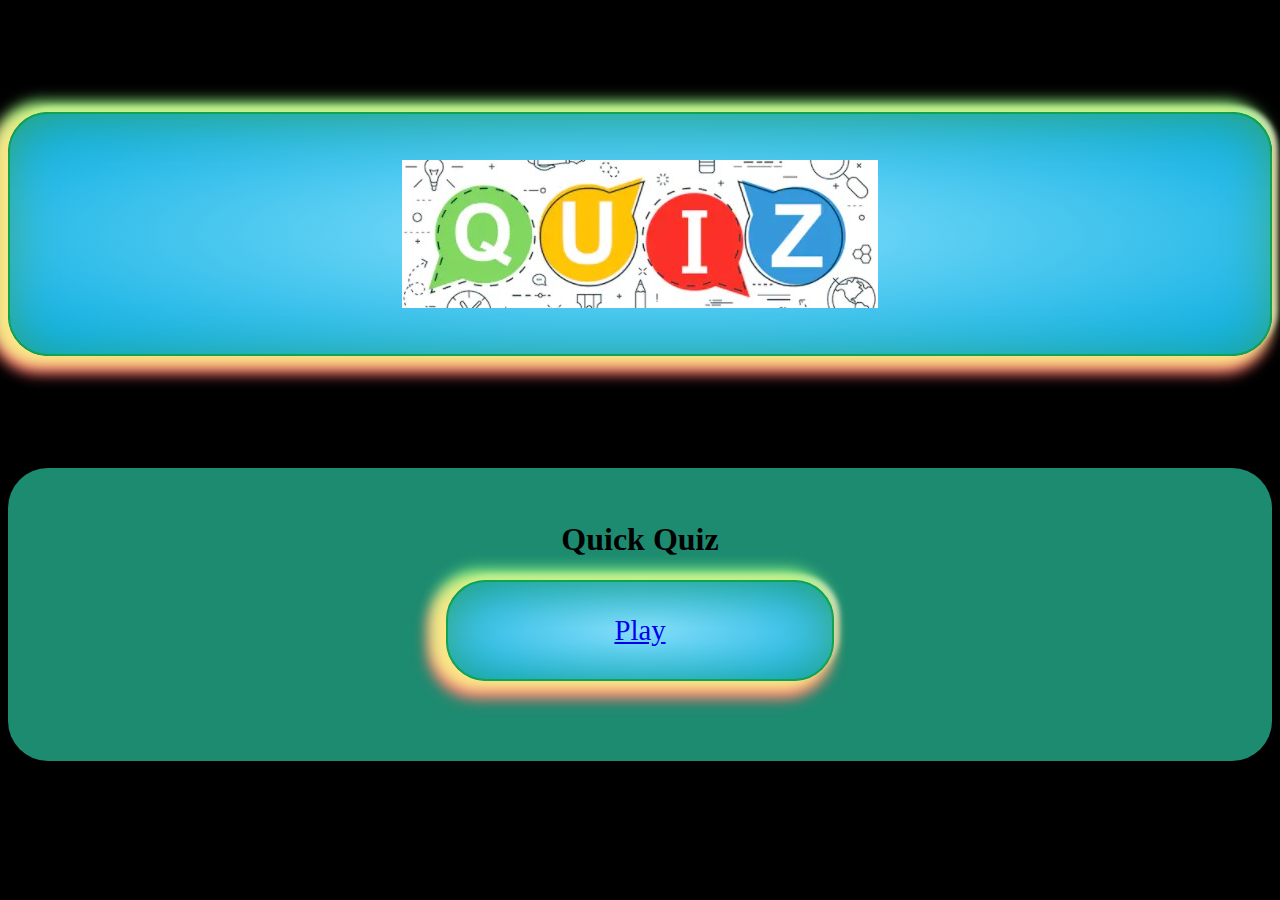
<file: index.html>
<!DOCTYPE html>
<html lang="en">

<head>
    <meta charset="UTF-8" />
    <meta name="viewport" content="width=device-width, initial-scale=1.0" />
    <meta http-equiv="X-UA-Compatible" content="ie=edge" />
    <title>Quick Quiz</title>
    <link rel="stylesheet" href="./flipFlopStrap.css">
</head>

<body>
    <header id="HASHTAG-superAwsomeCoolJPGofQUIZhaveFUNtypingTHISagain">
        <div class="flex-center flex-column">
            <img src="assets/quitTopDiv.jpg">
        </div>
    </header>
    <div class="containerIndex">
        <div id="home" class="flex-center flex-column">
            <h1>Quick Quiz</h1>
            <a class="btn" href="./game.html">Play</a>
        </div>
    </div>
    <!-- <script src="./game.js"></script> -->
</body>

</html>
</file>
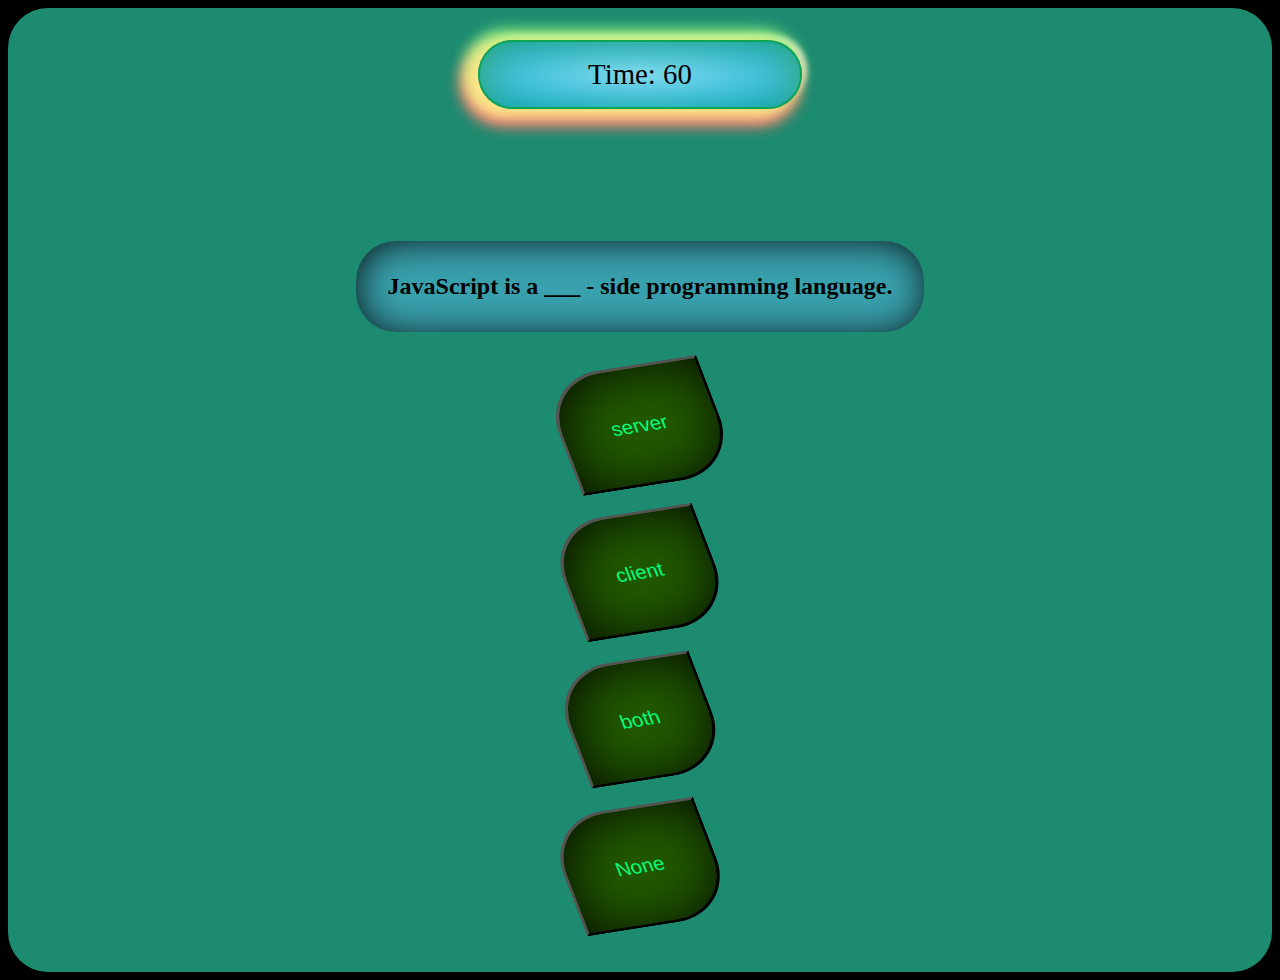
<file: game.html>
</html>
<!DOCTYPE html>
<html lang="en">

<head>
    <meta charset="UTF-8" />
    <meta name="viewport" content="width=device-width, initial-scale=1.0" />
    <meta http-equiv="X-UA-Compatible" content="ie=edge" />
    <title>Quick Quiz - Play</title>
    <link rel="stylesheet" href="./flipFlopStrap.css">
</head>

<body>
    <!-- timer -->
    <header class="containerTop">
        <div class="left" id="timer">
            <div id="time-remaining">Time: 60</div>
        </div>
    </header>
    <article class="peekAboo">
        <div class="container">
            <h2 id="question"></h2>
            <button class="choiceText" data-number="1"></button>
            <button class="choiceText" data-number="2"></button>
            <button class="choiceText" data-number="3"></button>
            <button class="choiceText" data-number="4"></button>
        </div>
    </article>
    <script src="./game.js"></script>
</body>

</html>
</file>
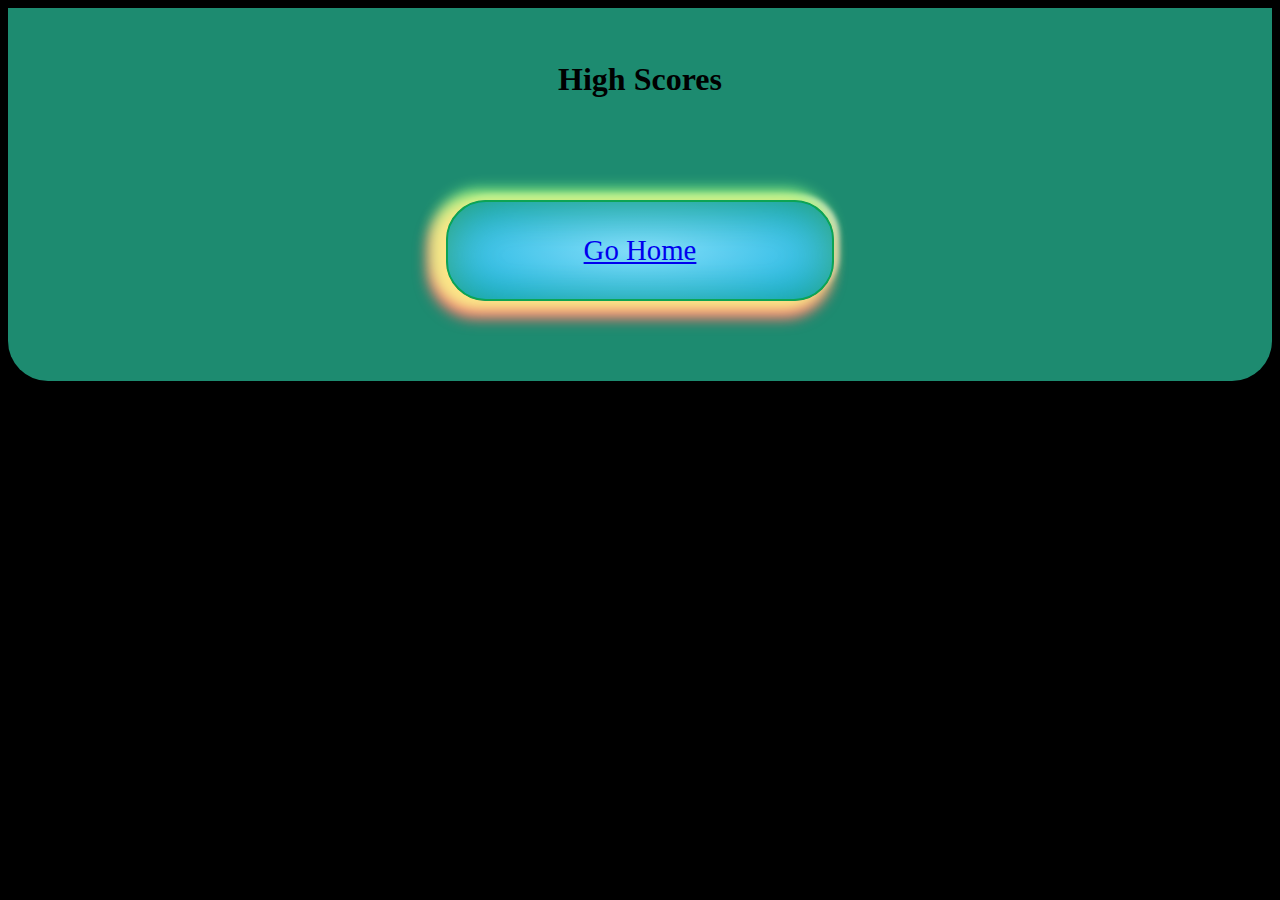
<file: highscore.html>
<!DOCTYPE html>
<html lang="en">

<head>
    <meta charset="UTF-8" />
    <meta name="viewport" content="width=device-width, initial-scale=1.0" />
    <meta http-equiv="X-UA-Compatible" content="ie=edge" />
    <title>High Scores</title>
    <link rel="stylesheet" href="/flipFlopStrap.css" />

</head>

<body>
    <div class="container">
        <div id="highScores" class="flex-center flex-column">
            <h1 id="finalScore">High Scores</h1>
            <ul id="highScoresList"></ul>
            <a class="btn" href="/">Go Home</a>
        </div>
    </div>
    <script src="highscores.js"></script>
</body>

</html>
</file>
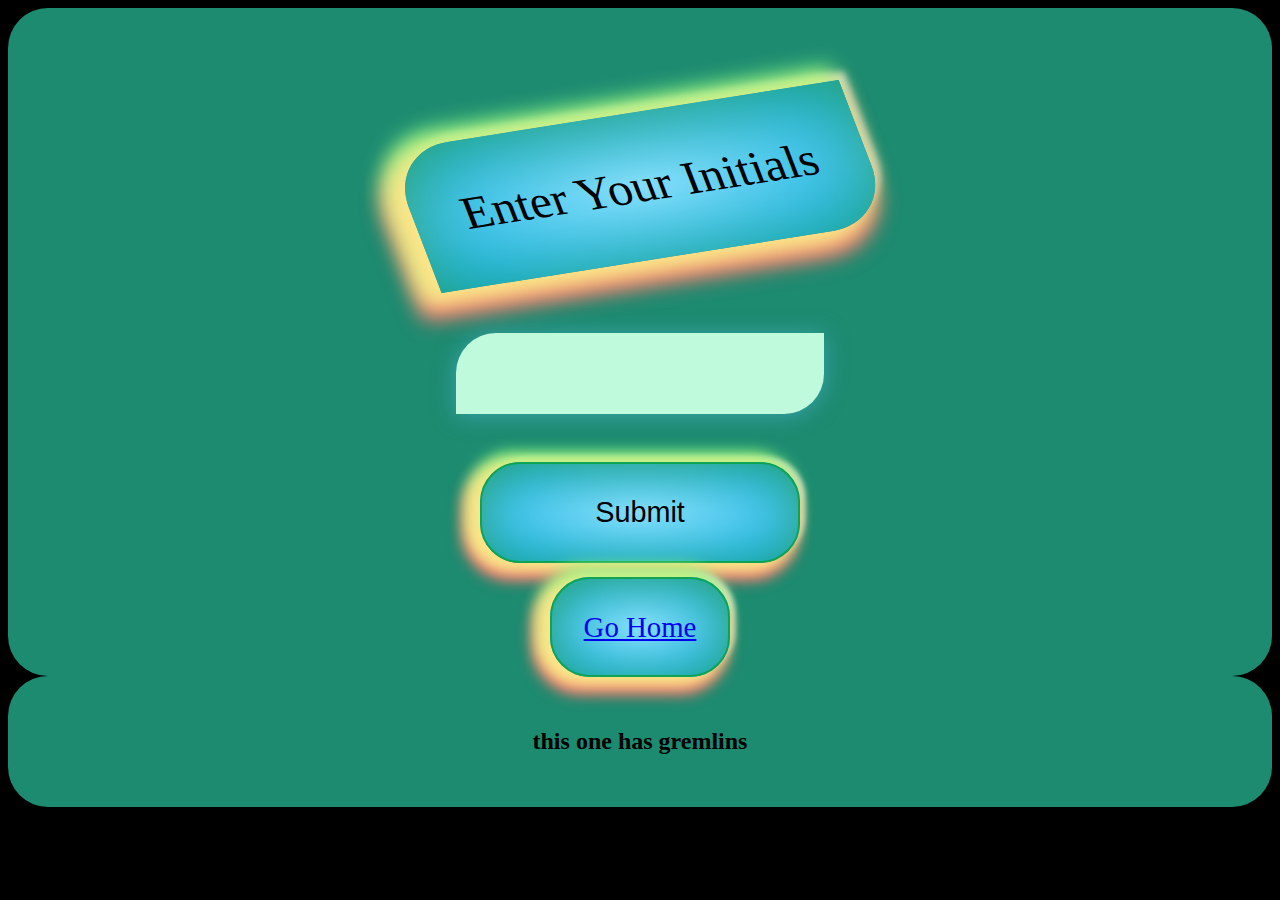
<file: highscores.html>
<!DOCTYPE html>
<html lang="en">

<head>
    <meta charset="UTF-8">
    <meta name="viewport" content="width=device-width, initial-scale=1.0">
    <link rel="stylesheet" href="./flipFlopStrap.css">
    <title>HighScores</title>
</head>

<body>
    <article id="highName">
        <div class="containerIndex">
            <div id="highScores" class="flex-center flex-column">
                <label class="bullHonkey" id="createLabel">Enter Your Initials</label>
                <input type="text" id="initials">
                <button type="submit" class="btn" id="submit">Submit</button>
            </div>
            <div>
                <a class="btn" href="./index.html">Go Home</a>
            </div>
        </div>
    </article>
    <article id="highScoreList" style="display: none;">
        <div class="containerIndex">
            <div class="flex-center flex-column">
                <div class="bullHonkey" id="displayHide"></div>
                <br>
                <div>
                    <a class="btn" href="./index.html">Go Home</a>
                </div>
            </div>
        </div>
    </article>
    <footer class="containerIndex">
        <h2 class="question"> this one has gremlins </h2>
    </footer>
    <script src="./highscores.js"></script>
</body>

</html>
</file>
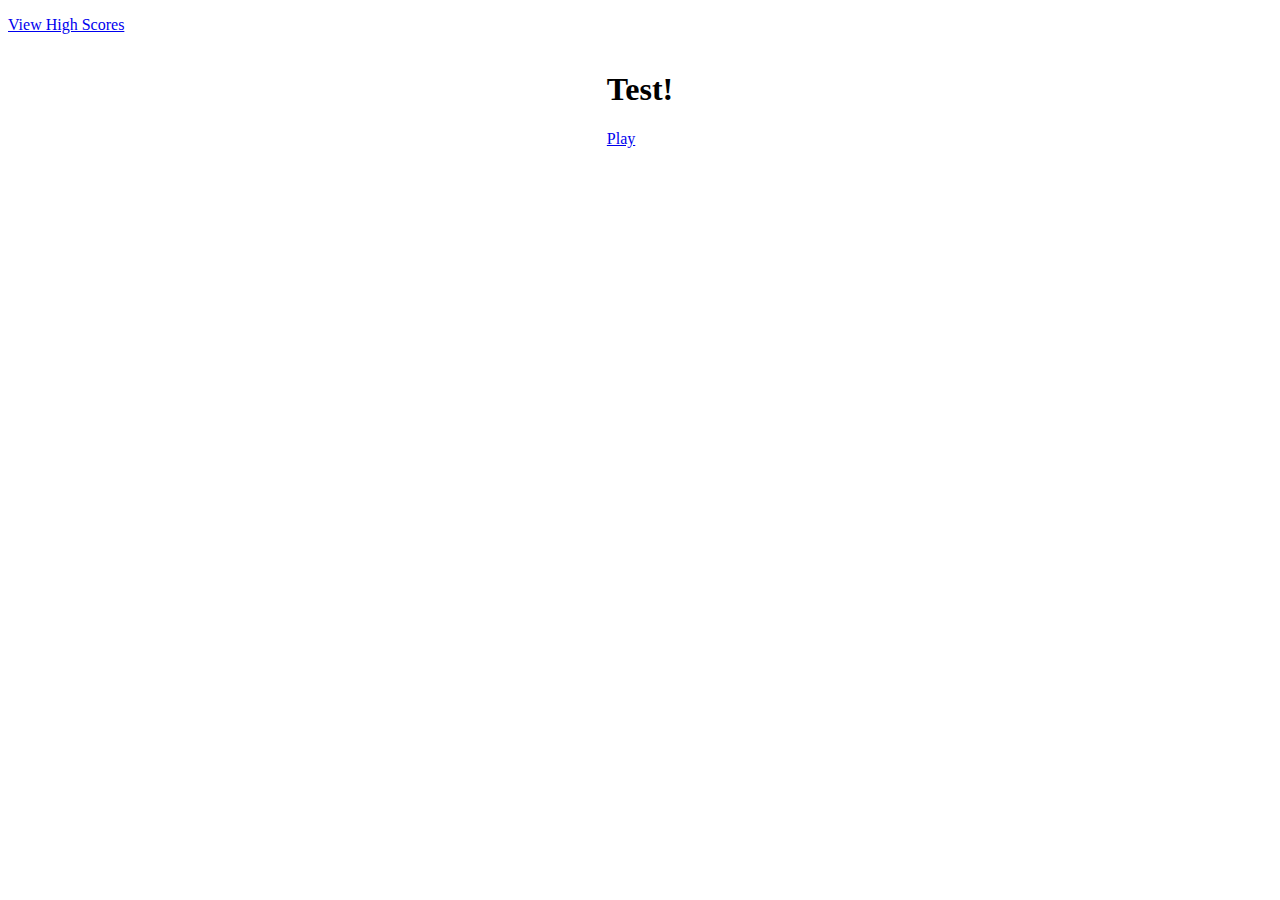
<file: title.html>
<!DOCTYPE html>
<html lang="en">

<head>
    <meta charset="UTF-8">
    <meta name="viewport" content="width=device-width, initial-scale=1.0">
    <title>Welcome To the quiz</title>
    <link rel="stylesheet" href="./style.css">
    
    

</head>

<body>
    <!-- this is the highScore and timer html elements -->
    <div class="btn" id="highScores">
        <a href="./highscoresandtitle.html">
            <p>View High Scores</p>
        </a>
    </div>
    <!-- <div class="btn" id="timerDiv">
        <p id="timer">TIMER!</p>
    </div> -->

<!-- this is the html structure for the title page -->
    <div class="container">
        <div id="home" class="flex-center flex-column">
            <h1>Test!</h1>
            <a class= "btn" href="./game.html">Play</a>
        </div>
    </div>
    <script src="./script.js"></script>
</body>

</html>
</file>
<file: flipFlopStrap.css>
/* some pre defined classes..... i think that wierd red squshy thing inside my head has had a lightbulb moment.... */

input::placeholder {
    color: #aaa;
}

/* maybe i could fix up ----1ONE1 BADASS---- style.css sheet with a bunch of generic shit like the following lines of code and then i would get real famular with my pre built style sheet ' . ' ' # ' thingys and then every time i start a new project i will automaticaly link it...perhaps i shall call it flipFlopStrap.css!!!!
HEY! dont go stealing my awsome idea and change the name to... something like shoeLace or something equally as lame, and dont laugh at me spelling */

body {
    background-color: black;
}

.flex-column {
    display: flex;
    flex-direction: column;
}

.flex-center {
    justify-content: center;
    align-items: center;
}

.justify-center {
    justify-content: center;
}

.text-center {
    text-align: center;
}

.hidden {
    display: none;
}

#HASHTAG-superAwsomeCoolJPGofQUIZhaveFUNtypingTHISagain {
    margin-top: 7rem;
    margin-bottom: 7rem;
    box-shadow: 2rem;
    min-height: 15rem;
    display: flex;
    flex-direction: column;
    justify-content: center;
    align-items: center;
    border: 2px solid #0DA454;
    border-radius: 40px;
    background: rgb(135, 224, 253);
    background: -moz-radial-gradient(center, ellipse cover, rgba(135, 224, 253, 1) 0%, rgba(83, 203, 241, 1) 40%, rgba(5, 171, 224, 1) 100%);
    background: -webkit-radial-gradient(center, ellipse cover, rgba(135, 224, 253, 1) 0%, rgba(83, 203, 241, 1) 40%, rgba(5, 171, 224, 1) 100%);
    background: radial-gradient(ellipse at center, rgba(135, 224, 253, 1) 0%, rgba(83, 203, 241, 1) 40%, rgba(5, 171, 224, 1) 100%);
    filter: progid:DXImageTransform.Microsoft.gradient(startColorstr='#87e0fd', endColorstr='#05abe0', GradientType=1);
    -webkit-box-shadow: -9px 5px 15px 5px #FFE488,
        -7px -5px 15px 5px #8CFF85,
        -10px 10px 15px 7px #FF616B,
        -6px 5px 0px 5px rgba(0, 0, 0, 0);
    box-shadow: -9px 5px 15px 5px #FFE488,
        -7px -5px 15px 5px #8CFF85,
        -10px 10px 15px 7px #FF616B,
        -6px 5px 0px 5px rgba(0, 0, 0, 0),
        inset 0px 5px 59px -13px #42A34E,
        5px -5px 5px 0px #DADDD2;
}

#HASHTAG-superAwsomeCoolJPGofQUIZhaveFUNtypingTHISagain>img {
    border: 8px dotted #0DA454;
    border-radius: 40px;
}

.left {
    font-size: 1.8rem;
    padding: 1rem 0;
    width: 20rem;
    text-align: center;
    border: 0.1rem solid #56a5eb;
    margin-bottom: 3rem;
    border: 2px solid #0DA454;
    border-radius: 40px;
    background: rgb(135, 224, 253);
    background: -moz-radial-gradient(center, ellipse cover, rgba(135, 224, 253, 1) 0%, rgba(83, 203, 241, 1) 40%, rgba(5, 171, 224, 1) 100%);
    background: -webkit-radial-gradient(center, ellipse cover, rgba(135, 224, 253, 1) 0%, rgba(83, 203, 241, 1) 40%, rgba(5, 171, 224, 1) 100%);
    background: radial-gradient(ellipse at center, rgba(135, 224, 253, 1) 0%, rgba(83, 203, 241, 1) 40%, rgba(5, 171, 224, 1) 100%);
    filter: progid:DXImageTransform.Microsoft.gradient(startColorstr='#87e0fd', endColorstr='#05abe0', GradientType=1);
    -webkit-box-shadow: -9px 5px 15px 5px #FFE488,
        -7px -5px 15px 5px #8CFF85,
        -10px 10px 15px 7px #FF616B,
        -6px 5px 0px 5px rgba(0, 0, 0, 0);
    box-shadow: -9px 5px 15px 5px #FFE488,
        -7px -5px 15px 5px #8CFF85,
        -10px 10px 15px 7px #FF616B,
        -6px 5px 0px 5px rgba(0, 0, 0, 0),
        inset 0px 5px 59px -13px #42A34E,
        5px -5px 5px 0px #DADDD2;
}

.containerTop {
    display: flex;
    flex-direction: column;
    justify-content: center;
    align-items: center;
    padding: 2rem;
    background-color: rgb(29, 139, 112);
    -webkit-border-radius: 40px 40px 0px 0px;
    -moz-border-radius: 40px 40px 0px 0px;
    border-radius: 40px 40px 0px 0px;
}

.containerIndex {
    display: flex;
    flex-direction: column;
    justify-content: center;
    align-items: center;
    padding: 2rem;
    background-color: rgb(29, 139, 112);
    -webkit-border-radius: 40px 40px 40px 40px;
    -moz-border-radius: 40px 40px 40px 40px;
    border-radius: 40px 40px 40px 40px;
}

.container {
    display: flex;
    flex-direction: column;
    justify-content: center;
    align-items: center;
    padding: 2rem;
    background-color: rgb(29, 139, 112);
    -webkit-border-radius: 0px 0px 40px 40px;
    -moz-border-radius: 0px 0px 40px 40px;
    border-radius: 0px 0px 40px 40px;
}

#question {
    text-align: center;
    box-shadow: inset 2px 2px 41px -5px black;
    background-color: rgba(86, 185, 235, 0.5);
    -webkit-border-radius: 40px 40px 40px 40px;
    -moz-border-radius: 40px 40px 40px 40px;
    border-radius: 40px 40px 40px 40px;
    padding: 2rem;
}

.choiceText {
    align-self: central;
    box-shadow: inset 2px 2px 41px -5px black;
    cursor: pointer;
    padding: 1.5rem 2.5rem;
    background-color: #225a01;
    color: springgreen;
    padding: 2rem;
    margin: 2rem 5rem;
    /* border: 1rem; */
    -webkit-border-radius: 40px 0px 40px 0px;
    -moz-border-radius: 40px 0px 40px 0px;
    border-radius: 40px 0px 40px 0px;
    -moz-transform: scale(1.5) rotate(341deg) skew(2deg, 10deg);
    -webkit-transform: scale(1.5) rotate(341deg) skew(2deg, 10deg);
    -o-transform: scale(1.5) rotate(341deg) skew(2deg, 10deg);
    -ms-transform: scale(1.5) rotate(341deg) skew(2deg, 10deg);
    transform: scale(1.5) rotate(341deg) skew(2deg, 10deg);
}

/* button shit */

.btn {
    font-size: 1.8rem;
    padding: 2rem;
    width: 20rem;
    text-align: center;
    border: 0.1rem solid #56a5eb;
    margin-bottom: 3rem;
    border: 2px solid #0DA454;
    border-radius: 40px;
    background: rgb(135, 224, 253);
    background: -moz-radial-gradient(center, ellipse cover, rgba(135, 224, 253, 1) 0%, rgba(83, 203, 241, 1) 40%, rgba(5, 171, 224, 1) 100%);
    background: -webkit-radial-gradient(center, ellipse cover, rgba(135, 224, 253, 1) 0%, rgba(83, 203, 241, 1) 40%, rgba(5, 171, 224, 1) 100%);
    background: radial-gradient(ellipse at center, rgba(135, 224, 253, 1) 0%, rgba(83, 203, 241, 1) 40%, rgba(5, 171, 224, 1) 100%);
    filter: progid:DXImageTransform.Microsoft.gradient(startColorstr='#87e0fd', endColorstr='#05abe0', GradientType=1);
    -webkit-box-shadow: -9px 5px 15px 5px #FFE488,
        -7px -5px 15px 5px #8CFF85,
        -10px 10px 15px 7px #FF616B,
        -6px 5px 0px 5px rgba(0, 0, 0, 0);
    box-shadow: -9px 5px 15px 5px #FFE488,
        -7px -5px 15px 5px #8CFF85,
        -10px 10px 15px 7px #FF616B,
        -6px 5px 0px 5px rgba(0, 0, 0, 0),
        inset 0px 5px 59px -13px #42A34E,
        5px -5px 5px 0px #DADDD2;
}

.btn:hover {
    cursor: pointer;
    box-shadow: 0 0.4rem 1.4rem 0 rgba(86, 185, 235, 0.5);
    transform: translateY(-0.1rem);
    transition: transform 150ms;
}

/* high score shit */

#highScoresList {
    list-style: none;
    padding-left: 0;
    margin-bottom: 4rem;
}

.high-score {
    font-size: 2.8rem;
    margin-bottom: 0.5rem;
}

.high-score:hover {
    transform: scale(1.025);
}


/* some more shit */

form {
    width: 100%;
    display: flex;
    flex-direction: column;
    align-items: center;
}

input {
    background-color: rgb(192, 250, 221);
    color: rgb(18, 173, 96);
    margin-bottom: 3rem;
    width: 20rem;
    padding: 1.5rem;
    font-size: 1.8rem;
    border: none;
    box-shadow: 0 0.1rem 1.4rem 0 rgba(86, 185, 235, 0.5);
    -webkit-border-radius: 40px 0px 40px 0px;
    -moz-border-radius: 40px 0px 40px 0px;
    border-radius: 40px 0px 40px 0px;
}

/* the last shit */

.bullHonkey {
    font-size: 2rem;
    text-align: center;
    box-shadow: inset 2px 2px 41px -5px black;
    background-color: rgb(192, 250, 221);
    background: -moz-radial-gradient(center, ellipse cover, rgba(135, 224, 253, 1) 0%, rgba(83, 203, 241, 1) 40%, rgba(5, 171, 224, 1) 100%);
    background: -webkit-radial-gradient(center, ellipse cover, rgba(135, 224, 253, 1) 0%, rgba(83, 203, 241, 1) 40%, rgba(5, 171, 224, 1) 100%);
    background: radial-gradient(ellipse at center, rgba(135, 224, 253, 1) 0%, rgba(83, 203, 241, 1) 40%, rgba(5, 171, 224, 1) 100%);
    filter: progid:DXImageTransform.Microsoft.gradient(startColorstr='#87e0fd', endColorstr='#05abe0', GradientType=1);
    -webkit-box-shadow: -9px 5px 15px 5px #FFE488,
        -7px -5px 15px 5px #8CFF85,
        -10px 10px 15px 7px #FF616B,
        -6px 5px 0px 5px rgba(0, 0, 0, 0);
    box-shadow: -9px 5px 15px 5px #FFE488,
        -7px -5px 15px 5px #8CFF85,
        -10px 10px 15px 7px #FF616B,
        -6px 5px 0px 5px rgba(0, 0, 0, 0),
        inset 0px 5px 59px -13px #42A34E,
        5px -5px 5px 0px #DADDD2;
    padding: 2rem;
    margin: 6rem;
    -webkit-border-radius: 40px 0px 40px 0px;
    -moz-border-radius: 40px 0px 40px 0px;
    border-radius: 40px 0px 40px 0px;
    -moz-transform: scale(1.5) rotate(341deg) skew(2deg, 10deg);
    -webkit-transform: scale(1.5) rotate(341deg) skew(2deg, 10deg);
    -o-transform: scale(1.5) rotate(341deg) skew(2deg, 10deg);
    -ms-transform: scale(1.5) rotate(341deg) skew(2deg, 10deg);
    transform: scale(1.5) rotate(341deg) skew(2deg, 10deg);
}
</file>
<file: style.css>
/* more general stuff */
.headerContainer {
    display: flex;
    flex-direction: row;
    background-color: burlywood;

    /* margin-top: 7rem;
    margin-bottom: 2rem; */


}

#sectionIndaBack {
    display: flex;
}


.flexTop {
    display: flex;
    font-size: 1.8rem;
    padding: 2rem;
    max-width: 20%;
    text-align: center;
    border: 0.1rem solid #56a5eb;
    margin: 1rem;
    text-decoration: none;
    color: #56a5eb;
    background-color: white;
}



#right {
    object-position: end;
    -webkit-border-radius: 40px 0px 0px 40px;
    -moz-border-radius: 40px 0px 0px 40px;
    border-radius: 40px 0px 0px 40px;

}

/* #middleDiv { */
/* position: cent;
    -webkit-border-radius: 40px 40px 40px 40px;
    -moz-border-radius: 40px 40px 40px 40px;
    border-radius: 40px 40px 40px 40px;
    background-image: url("./assets/quitTopDiv.jpg");
    background-attachment: fixed;
    background-position: static; */
/* } */

#left {
    position: start;
    -webkit-border-radius: 0px 40px 40px 0px;
    -moz-border-radius: 0px 40px 40px 0px;
    border-radius: 0px 40px 40px 0px;

}


.container {
    display: flex;
    justify-content: center;
    align-items: center;
    margin: 0 auto;
    /* max-width: 80rem; */
    /* maz-width: 80rem; */
    /* height: 100rem; */
}

#question {
    text-align: center;
}

/* for the main page where JS will render the questions */
.flexCenter {
    display: flex;
    flex-direction: column;
    justify-content: center;
    margin-bottom: 0.5rem;
    width: 100%;
    font-size: 1.8rem;
    border: 0.1rem solid rgb(86, 165, 235, 0.25);
    background-color: rgb(22, 151, 140);
    -webkit-border-radius: 0px 0px 40px 40px;
    -moz-border-radius: 0px 0px 40px 40px;
    border-radius: 0px 0px 40px 40px;
    box-shadow: inset 2px 2px 41px -5px black;
}

.choiceContainer {
    box-shadow: inset 2px 2px 41px -5px black;
    background-color: rgba(86, 185, 235, 0.5);
    transform: translateY(-0.1rem);
    transition: transform 150ms;
    display: flex;
    -webkit-border-radius: 40px 40px 40px 40px;
    -moz-border-radius: 40px 40px 40px 40px;
    border-radius: 40px 40px 40px 40px;

}


.choicePrefix {
    cursor: pointer;
    padding: 1.5rem 2.5rem;
    margin-left: 3rem;
    background-color: #225a01;
    color: slategray;
    -webkit-border-radius: 40px 0px 40px 0px;
    -moz-border-radius: 40px 0px 40px 0px;
    border-radius: 40px 0px 40px 0px;
}


.choiceText {
    padding: 1.5rem;
    margin-left: 7rem;
}
</file>
